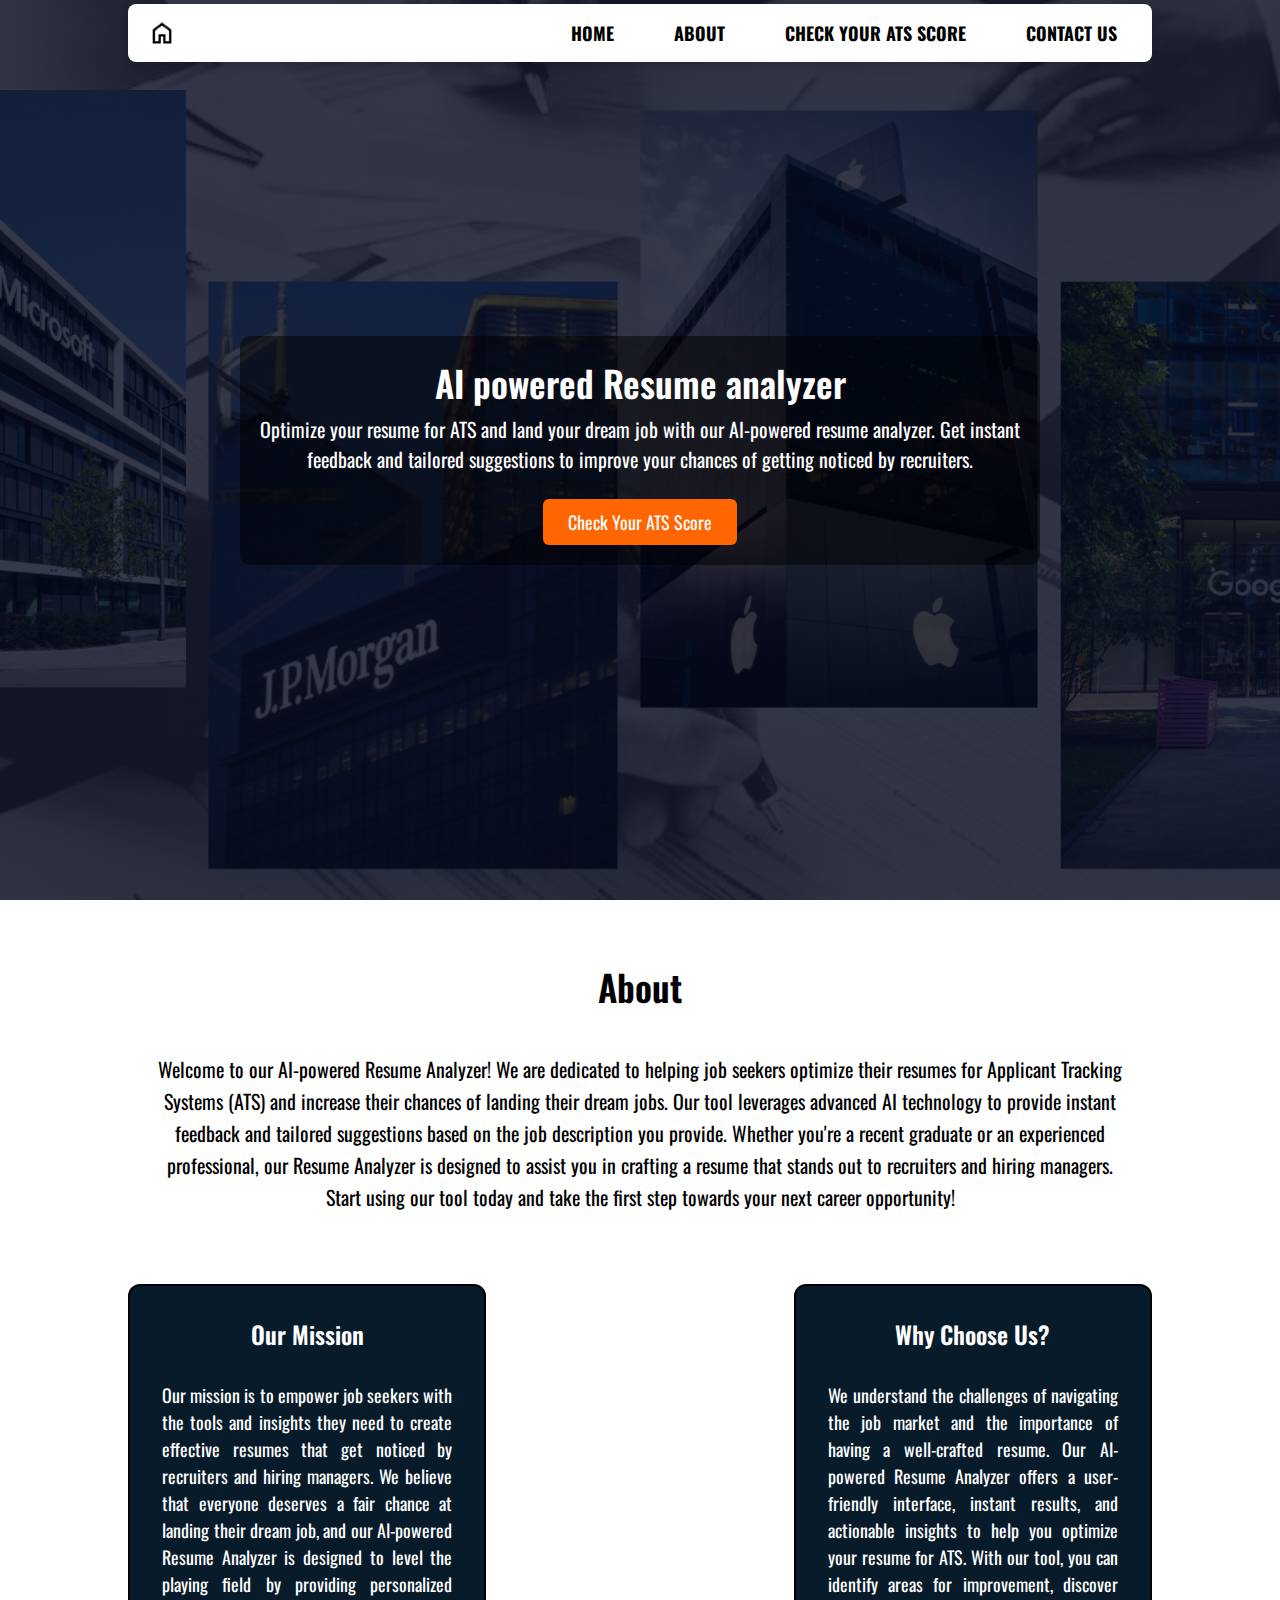
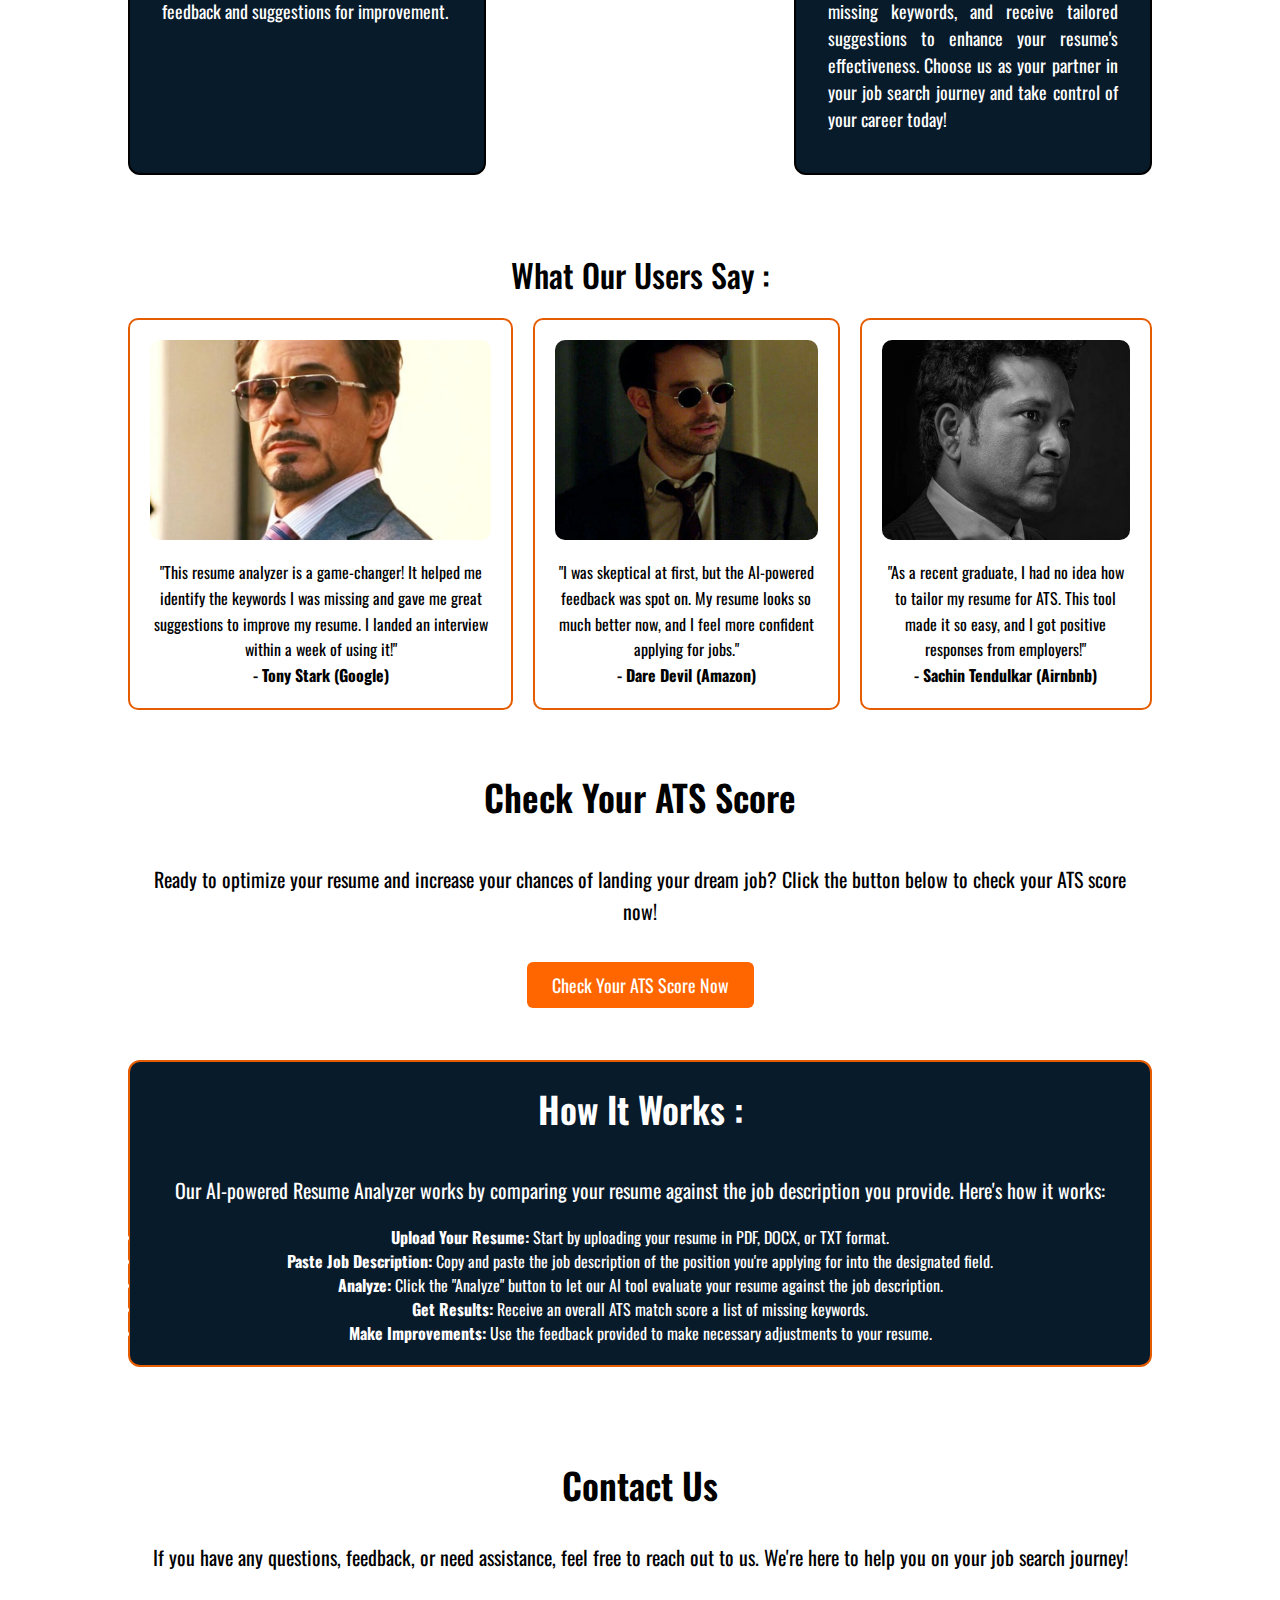
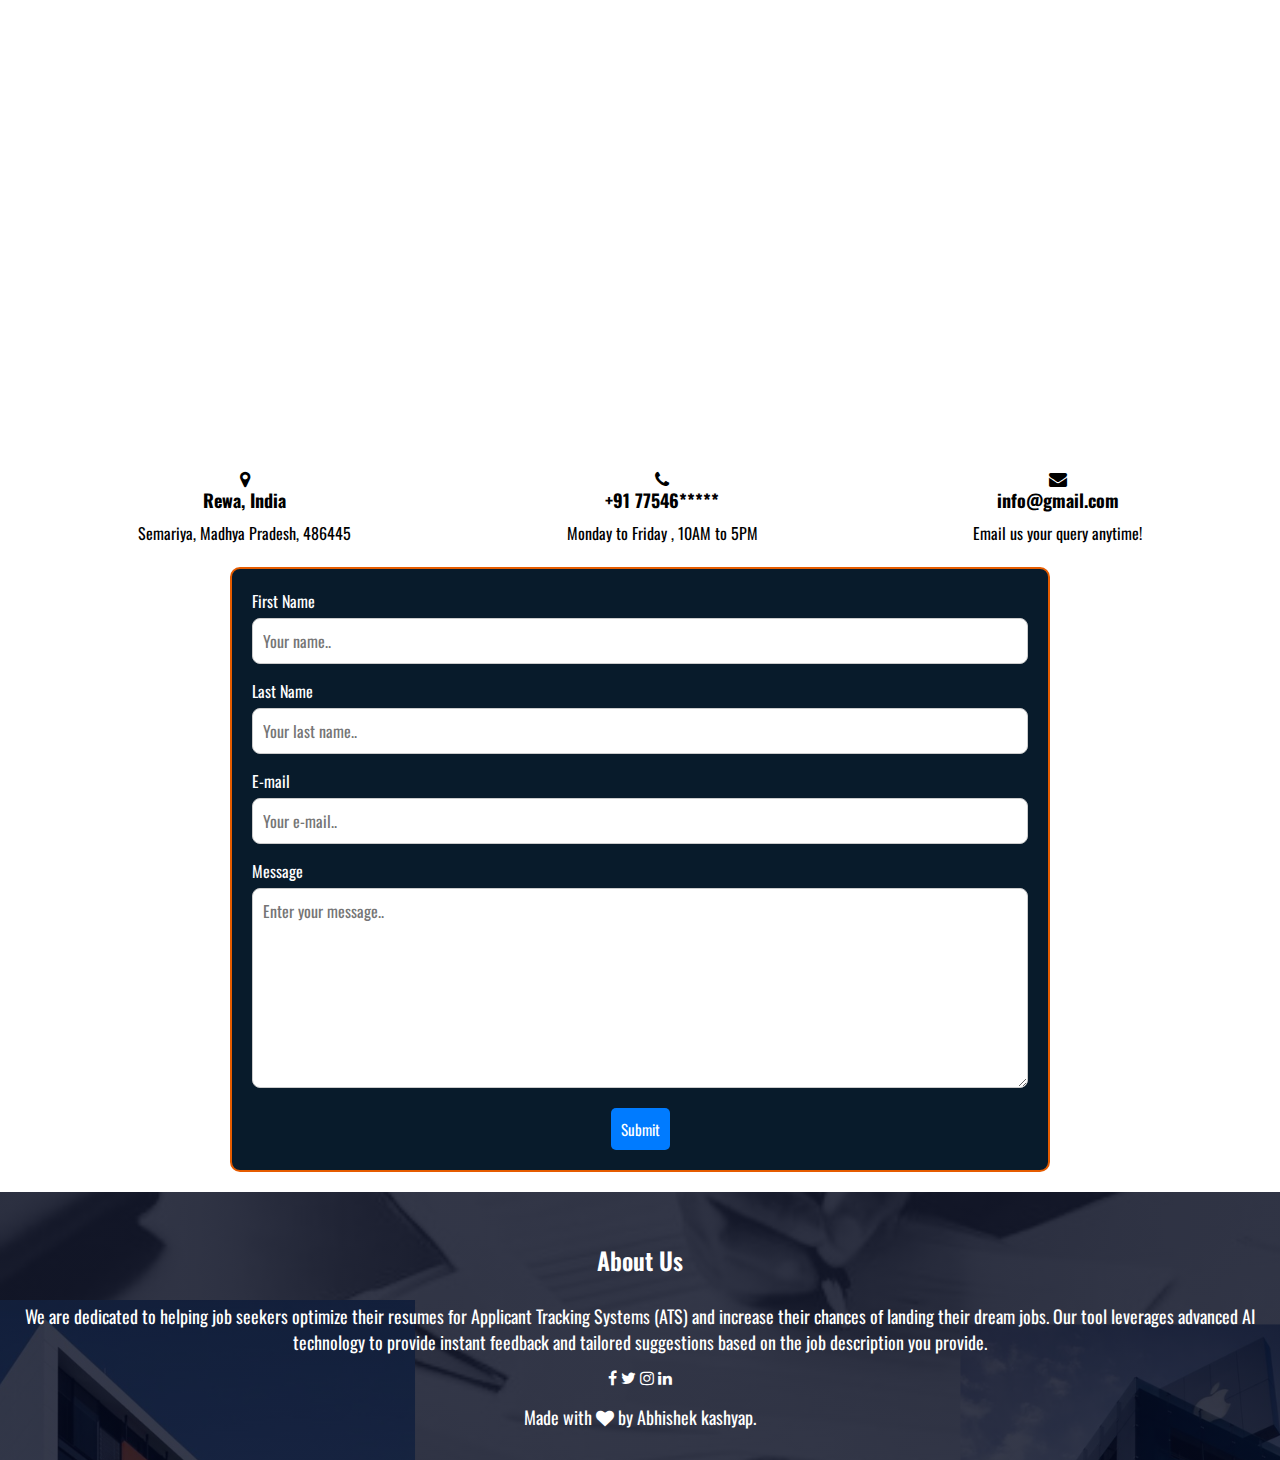
<file: index.html>
<!DOCTYPE html>
<html lang="en">
<head>
    <meta charset="UTF-8">
    <meta name="viewport" content="width=device-width, initial-scale=1.0">
    <link rel="stylesheet" href="style.css">
    <link rel="preconnect" href="https://fonts.googleapis.com">
    <link rel="preconnect" href="https://fonts.gstatic.com" crossorigin>
    <link href="https://fonts.googleapis.com/css2?family=Oswald:wght@200..700&display=swap" rel="stylesheet">
    <link rel="stylesheet" href="https://cdnjs.cloudflare.com/ajax/libs/font-awesome/4.7.0/css/font-awesome.min.css">
    <title>AI powered Resume analyzer</title>
</head>
<body>
    <section class="header" id="home">
        <nav>
            <a href="index.html"><img src="resmue_analyzer_img/home.png"></a>
            <div class="nav-links">
                <ul>
                    <li><a href="index.html">HOME</a></li>
                    <li><a href="#about">ABOUT</a></li>
                    <li><a href="#ats">CHECK YOUR ATS SCORE</a></li>
                    <li><a href="#contact">CONTACT US</a></li>
                </ul>
            </div>
        </nav>

        <div class="text-box">
            <h1>AI powered Resume analyzer</h1>
            <p>Optimize your resume for ATS and land your dream job with our AI-powered resume analyzer. Get instant feedback and tailored suggestions to improve your chances of getting noticed by recruiters.</p>
            <a href="hero.html">Check Your ATS Score</a>
    </section>
    

    <section class="about" id="about">
        <h1>About</h1>
        <p>Welcome to our AI-powered Resume Analyzer! We are dedicated to helping job seekers optimize their resumes for Applicant Tracking Systems (ATS) and increase their chances of landing their dream jobs. Our tool leverages advanced AI technology to provide instant feedback and tailored suggestions based on the job description you provide. Whether you're a recent graduate or an experienced professional, our Resume Analyzer is designed to assist you in crafting a resume that stands out to recruiters and hiring managers. Start using our tool today and take the first step towards your next career opportunity!</p>

        <div class="row">
            <div class="about-col">
                <h3>Our Mission</h3>
                <p>Our mission is to empower job seekers with the tools and insights they need to create effective resumes that get noticed by recruiters and hiring managers. We believe that everyone deserves a fair chance at landing their dream job, and our AI-powered Resume Analyzer is designed to level the playing field by providing personalized feedback and suggestions for improvement.</p>
            </div>

            <div class="about-col">
                <h3>Why Choose Us?</h3>
                <p>We understand the challenges of navigating the job market and the importance of having a well-crafted resume. Our AI-powered Resume Analyzer offers a user-friendly interface, instant results, and actionable insights to help you optimize your resume for ATS. With our tool, you can identify areas for improvement, discover missing keywords, and receive tailored suggestions to enhance your resume's effectiveness. Choose us as your partner in your job search journey and take control of your career today!</p>
            </div>
        </div>
    </section>


    <section class="testimonials">
        <h1>What Our Users Say :</h1>

        <div class="testimonial-grid">
            <div class="user">
                <img src="resmue_analyzer_img/user1.jpg" />
                <p>"This resume analyzer is a game-changer! It helped me identify the keywords I was missing and gave me great suggestions to improve my resume. I landed an interview within a week of using it!" 
                    <p><strong>- Tony Stark (Google)</strong></p></p>
            </div>

            <div class="user">
                <img src="resmue_analyzer_img/user2.jpg" />
                <p>"I was skeptical at first, but the AI-powered feedback was spot on. My resume looks so much better now, and I feel more confident applying for jobs." 
                    <p><strong>- Dare Devil (Amazon)</strong></p></p>
            </div>

            <div class="user">
                <img src="resmue_analyzer_img/user3.jpg" />
                <p>"As a recent graduate, I had no idea how to tailor my resume for ATS. This tool made it so easy, and I got positive responses from employers!" 
                    <p><strong>- Sachin Tendulkar (Airnbnb)</strong></p></p>
            </div>
    </section>


    <section class="ats" id="ats">
        <h1>Check Your ATS Score</h1>
        <p>Ready to optimize your resume and increase your chances of landing your dream job? Click the button below to check your ATS score now!</p>
        <a href="hero.html">Check Your ATS Score Now</a>

        <div class="ats-flex">
            <div class="text">
                <h1>How It Works :</h1>
                <p>Our AI-powered Resume Analyzer works by comparing your resume against the job description you provide. Here's how it works:</p>

            <ul>
                <li><strong>Upload Your Resume:  </strong> Start by uploading your resume in PDF, DOCX, or TXT format.</li>

                <li><strong>Paste Job Description:  </strong> Copy and paste the job description of the position you're applying for into the designated field.</li>

                <li><strong>Analyze:  </strong> Click the "Analyze" button to let our AI tool evaluate your resume against the job description.</li>

                <li><strong>Get Results:  </strong> Receive an overall ATS match score a list of missing keywords.</li>

                <li><strong>Make Improvements:  </strong> Use the feedback provided to make necessary adjustments to your resume.</li>
            </ul>
      </div>
    </div>
  </section>


  <section class="contact" id="contact">
    <h1>Contact Us</h1>
    <p>If you have any questions, feedback, or need assistance, feel free to reach out to us. 
        We're here to help you on your job search journey!</p>

    <div class="location">
        <iframe src="https://www.google.com/maps/embed?pb=!1m18!1m12!1m3!1d7244.122748607119!2d81.1489491920883!3d24.793351851841248!2m3!1f0!2f0!3f0!3m2!1i1024!2i768!4f13.1!3m3!1m2!1s0x39848d2708284493%3A0x6d7e5e547241c3e3!2sSemariya%2C%20Madhya%20Pradesh%20486445!5e0!3m2!1sen!2sin!4v1757445324188!5m2!1sen!2sin" width="600" height="450" style="border:0;" allowfullscreen="" loading="lazy" referrerpolicy="no-referrer-when-downgrade"></iframe>
    </div>

    <section class="contact-section">
    <div class="contact-info">
        <div>
            <i class="fa fa-map-marker"></i>
            <span>
                <h4>Rewa, India</h4>
                <p>Semariya, Madhya Pradesh, 486445</p>
            </span>
        </div>

        <div>
            <i class="fa fa-phone"></i>
            <span>
                <h4>+91 77546*****</h4>
                <p>Monday to Friday , 10AM to 5PM</p>
            </span>
        </div>

        <div>
            <i class="fa fa-envelope"></i>
            <span>
                <h4>info@gmail.com</h4>
                <p>Email us your query anytime!</p>
            </span>
        </div>
    </div>

    <div class="contact-form">
        <div class="container">
            <form action="form-handler.php" method="POST">
      
                <label for="fname">First Name</label>
                <input type="text" id="fname" name="firstname" placeholder="Your name.." required>
      
                <label for="lname">Last Name</label>
                <input type="text" id="lname" name="lastname" placeholder="Your last name.." required>
      
                <label for="email">E-mail</label>
                <input type="email" id="email" name="email" placeholder="Your e-mail.." required>
      
                <label for="message">Message</label>
                <textarea id="message" name="message" placeholder="Enter your message.." style="height:200px" required></textarea>
      
                <input type="submit" value="Submit">
            </form>
        </div>
    </div>
    </section>
  </section>


  <section class="footer">
    <h4>About Us</h4>
    <p>We are dedicated to helping job seekers optimize their resumes for Applicant Tracking Systems (ATS) and increase their chances of landing their dream jobs. Our tool leverages advanced AI technology to provide instant feedback and tailored suggestions based on the job description you provide.</p>
    
    <div class="icons">
        <i class="fa fa-facebook"></i>
        <i class="fa fa-twitter"></i>
        <i class="fa fa-instagram"></i>
        <i class="fa fa-linkedin"></i>
        <p>Made with <i class="fa fa-heart"></i> by Abhishek kashyap.</p>
    </div>
  </section>
</body>
</html>
</file>
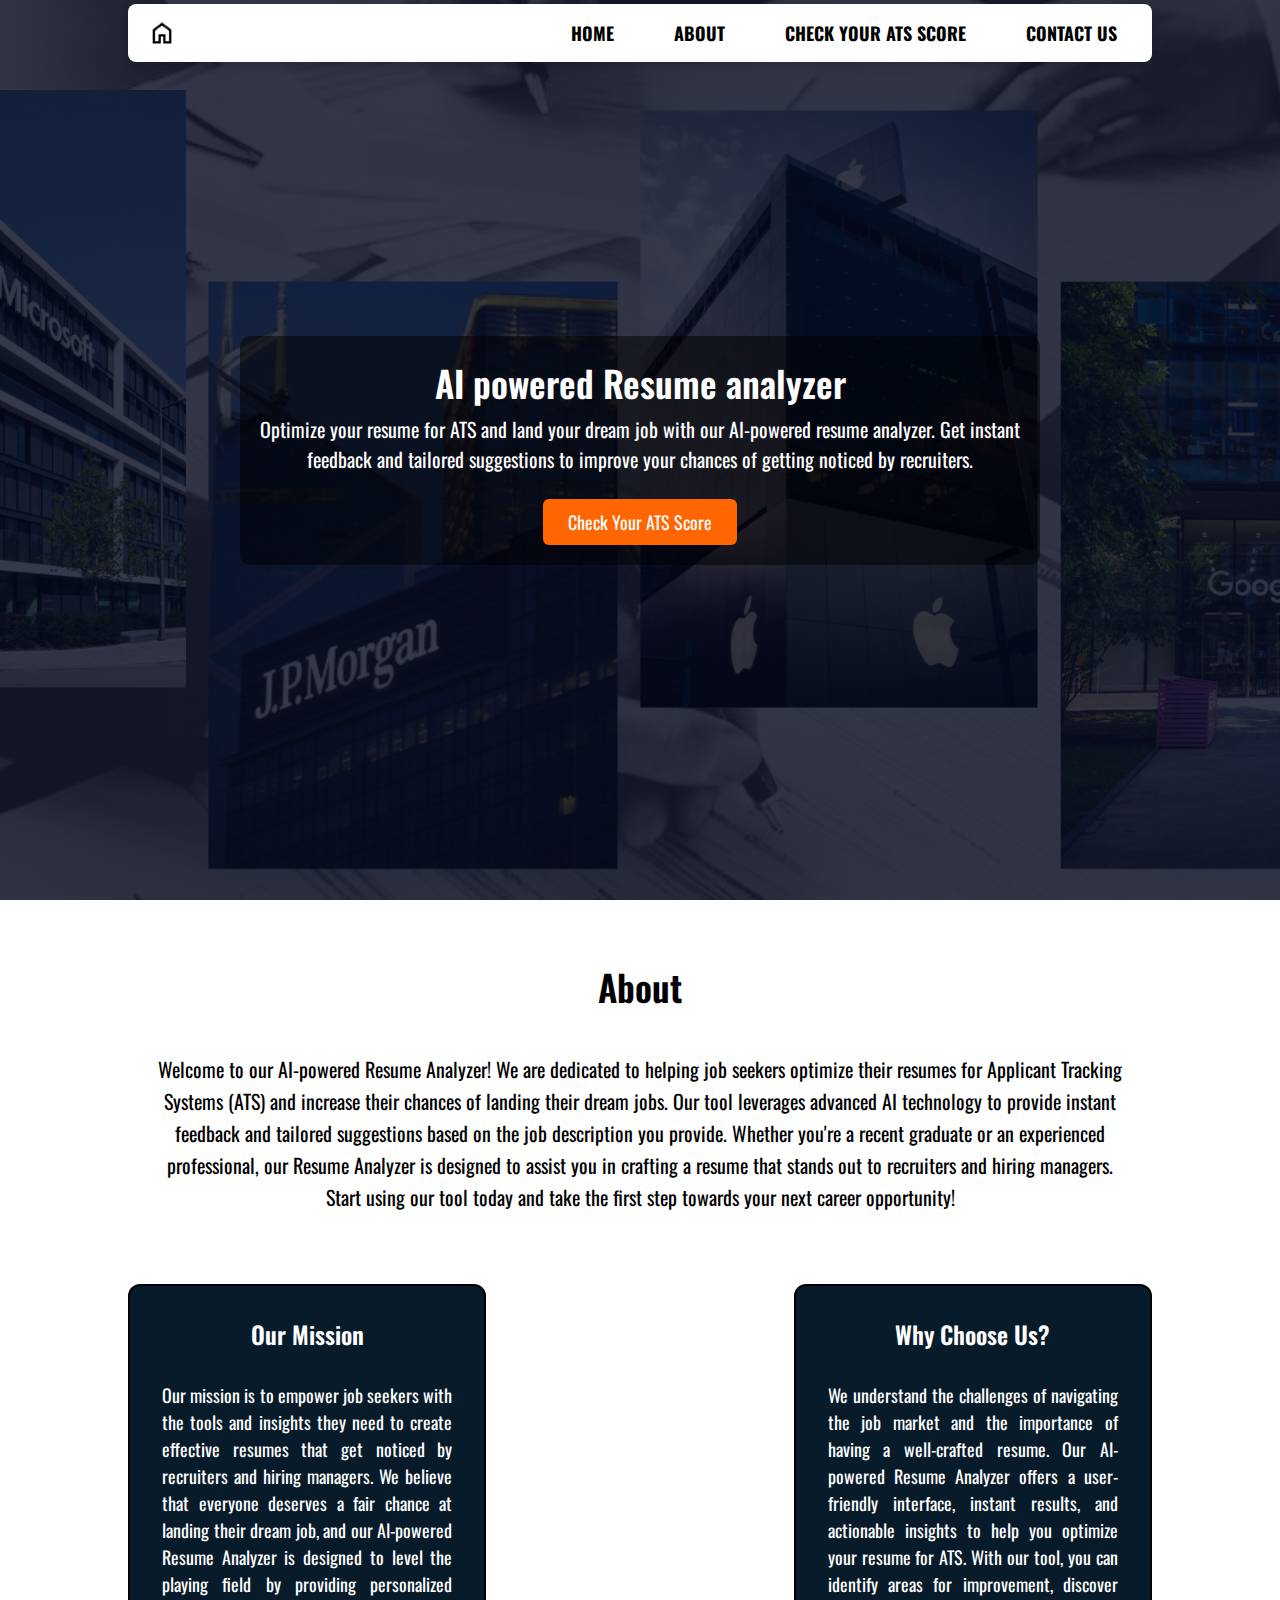
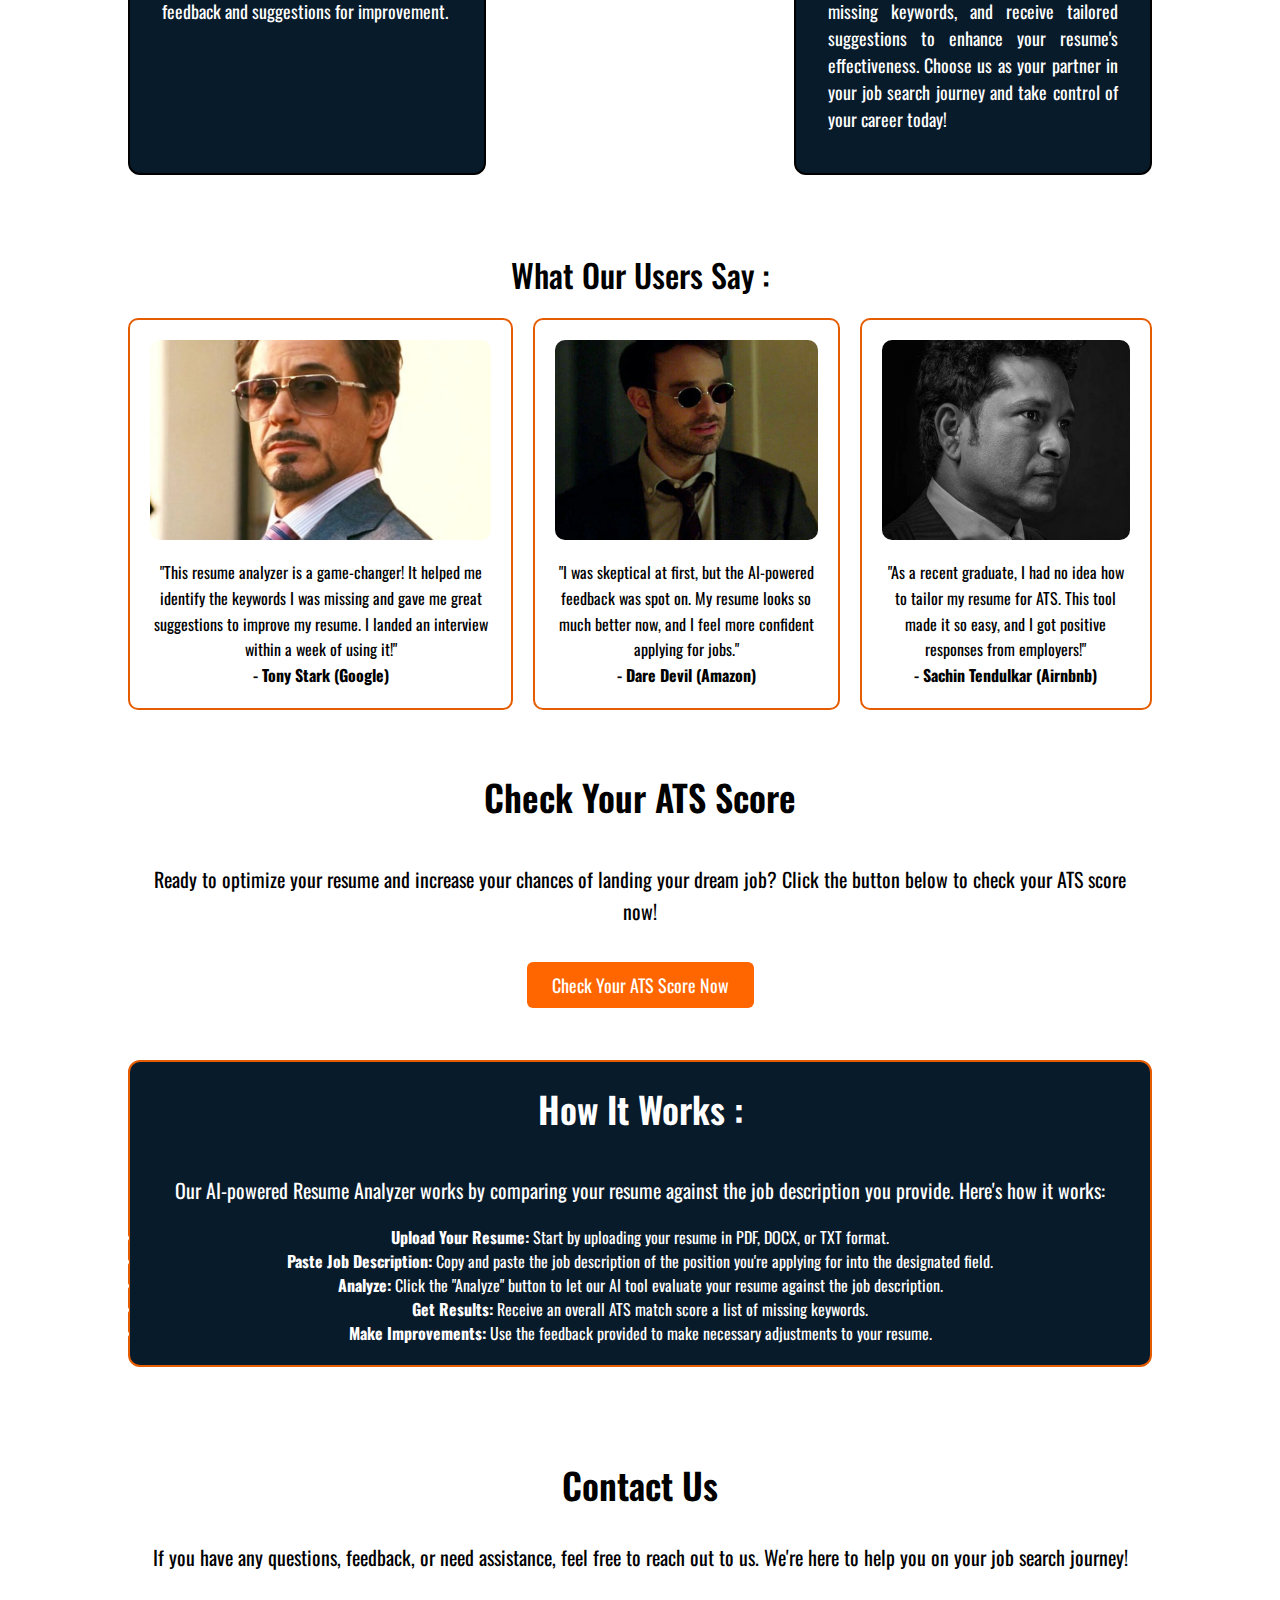
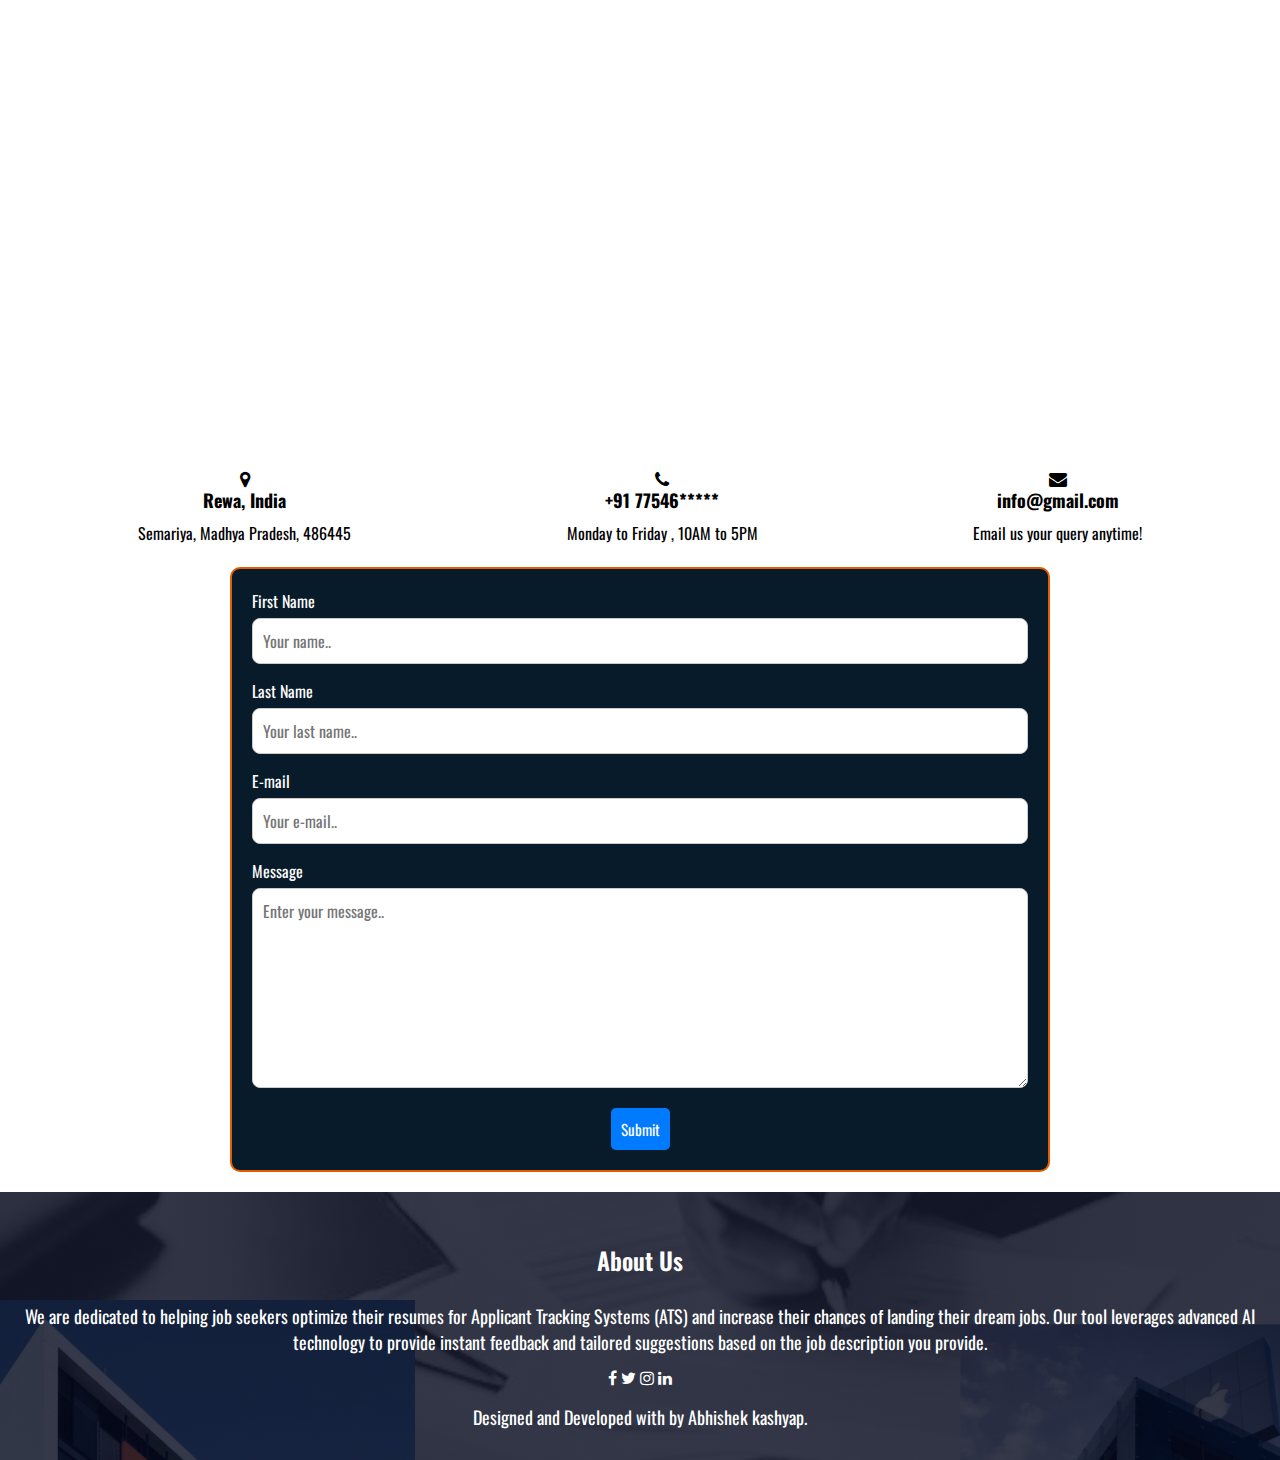
<file: frontend/index.html>
<!DOCTYPE html>
<html lang="en">
<head>
    <meta charset="UTF-8">
    <meta name="viewport" content="width=device-width, initial-scale=1.0">
    <link rel="stylesheet" href="style.css">
    <link rel="preconnect" href="https://fonts.googleapis.com">
    <link rel="preconnect" href="https://fonts.gstatic.com" crossorigin>
    <link href="https://fonts.googleapis.com/css2?family=Oswald:wght@200..700&display=swap" rel="stylesheet">
    <link rel="stylesheet" href="https://cdnjs.cloudflare.com/ajax/libs/font-awesome/4.7.0/css/font-awesome.min.css">
    <title>AI powered Resume analyzer</title>
</head>
<body>
    <section class="header" id="home">
        <nav>
            <a href="index.html"><img src="resmue_analyzer_img/home.png"></a>
            <div class="nav-links">
                <ul>
                    <li><a href="index.html">HOME</a></li>
                    <li><a href="#about">ABOUT</a></li>
                    <li><a href="#ats">CHECK YOUR ATS SCORE</a></li>
                    <li><a href="#contact">CONTACT US</a></li>
                </ul>
            </div>
        </nav>

        <div class="text-box">
            <h1>AI powered Resume analyzer</h1>
            <p>Optimize your resume for ATS and land your dream job with our AI-powered resume analyzer. Get instant feedback and tailored suggestions to improve your chances of getting noticed by recruiters.</p>
            <a href="hero.html">Check Your ATS Score</a>
    </section>
    

    <section class="about" id="about">
        <h1>About</h1>
        <p>Welcome to our AI-powered Resume Analyzer! We are dedicated to helping job seekers optimize their resumes for Applicant Tracking Systems (ATS) and increase their chances of landing their dream jobs. Our tool leverages advanced AI technology to provide instant feedback and tailored suggestions based on the job description you provide. Whether you're a recent graduate or an experienced professional, our Resume Analyzer is designed to assist you in crafting a resume that stands out to recruiters and hiring managers. Start using our tool today and take the first step towards your next career opportunity!</p>

        <div class="row">
            <div class="about-col">
                <h3>Our Mission</h3>
                <p>Our mission is to empower job seekers with the tools and insights they need to create effective resumes that get noticed by recruiters and hiring managers. We believe that everyone deserves a fair chance at landing their dream job, and our AI-powered Resume Analyzer is designed to level the playing field by providing personalized feedback and suggestions for improvement.</p>
            </div>

            <div class="about-col">
                <h3>Why Choose Us?</h3>
                <p>We understand the challenges of navigating the job market and the importance of having a well-crafted resume. Our AI-powered Resume Analyzer offers a user-friendly interface, instant results, and actionable insights to help you optimize your resume for ATS. With our tool, you can identify areas for improvement, discover missing keywords, and receive tailored suggestions to enhance your resume's effectiveness. Choose us as your partner in your job search journey and take control of your career today!</p>
            </div>
        </div>
    </section>


    <section class="testimonials">
        <h1>What Our Users Say :</h1>

        <div class="testimonial-grid">
            <div class="user">
                <img src="resmue_analyzer_img/user1.jpg" />
                <p>"This resume analyzer is a game-changer! It helped me identify the keywords I was missing and gave me great suggestions to improve my resume. I landed an interview within a week of using it!" 
                    <p><strong>- Tony Stark (Google)</strong></p></p>
            </div>

            <div class="user">
                <img src="resmue_analyzer_img/user2.jpg" />
                <p>"I was skeptical at first, but the AI-powered feedback was spot on. My resume looks so much better now, and I feel more confident applying for jobs." 
                    <p><strong>- Dare Devil (Amazon)</strong></p></p>
            </div>

            <div class="user">
                <img src="resmue_analyzer_img/user3.jpg" />
                <p>"As a recent graduate, I had no idea how to tailor my resume for ATS. This tool made it so easy, and I got positive responses from employers!" 
                    <p><strong>- Sachin Tendulkar (Airnbnb)</strong></p></p>
            </div>
    </section>


    <section class="ats" id="ats">
        <h1>Check Your ATS Score</h1>
        <p>Ready to optimize your resume and increase your chances of landing your dream job? Click the button below to check your ATS score now!</p>
        <a href="hero.html">Check Your ATS Score Now</a>

        <div class="ats-flex">
            <div class="text">
                <h1>How It Works :</h1>
                <p>Our AI-powered Resume Analyzer works by comparing your resume against the job description you provide. Here's how it works:</p>

            <ul>
                <li><strong>Upload Your Resume:  </strong> Start by uploading your resume in PDF, DOCX, or TXT format.</li>

                <li><strong>Paste Job Description:  </strong> Copy and paste the job description of the position you're applying for into the designated field.</li>

                <li><strong>Analyze:  </strong> Click the "Analyze" button to let our AI tool evaluate your resume against the job description.</li>

                <li><strong>Get Results:  </strong> Receive an overall ATS match score a list of missing keywords.</li>

                <li><strong>Make Improvements:  </strong> Use the feedback provided to make necessary adjustments to your resume.</li>
            </ul>
      </div>
    </div>
  </section>


  <section class="contact" id="contact">
    <h1>Contact Us</h1>
    <p>If you have any questions, feedback, or need assistance, feel free to reach out to us. 
        We're here to help you on your job search journey!</p>

    <div class="location">
        <iframe src="https://www.google.com/maps/embed?pb=!1m18!1m12!1m3!1d7244.122748607119!2d81.1489491920883!3d24.793351851841248!2m3!1f0!2f0!3f0!3m2!1i1024!2i768!4f13.1!3m3!1m2!1s0x39848d2708284493%3A0x6d7e5e547241c3e3!2sSemariya%2C%20Madhya%20Pradesh%20486445!5e0!3m2!1sen!2sin!4v1757445324188!5m2!1sen!2sin" width="600" height="450" style="border:0;" allowfullscreen="" loading="lazy" referrerpolicy="no-referrer-when-downgrade"></iframe>
    </div>

    <section class="contact-section">
    <div class="contact-info">
        <div>
            <i class="fa fa-map-marker"></i>
            <span>
                <h4>Rewa, India</h4>
                <p>Semariya, Madhya Pradesh, 486445</p>
            </span>
        </div>

        <div>
            <i class="fa fa-phone"></i>
            <span>
                <h4>+91 77546*****</h4>
                <p>Monday to Friday , 10AM to 5PM</p>
            </span>
        </div>

        <div>
            <i class="fa fa-envelope"></i>
            <span>
                <h4>info@gmail.com</h4>
                <p>Email us your query anytime!</p>
            </span>
        </div>
    </div>

    <div class="contact-form">
        <div class="container">
            <form action="form-handler.php" method="POST">
      
                <label for="fname">First Name</label>
                <input type="text" id="fname" name="firstname" placeholder="Your name.." required>
      
                <label for="lname">Last Name</label>
                <input type="text" id="lname" name="lastname" placeholder="Your last name.." required>
      
                <label for="email">E-mail</label>
                <input type="email" id="email" name="email" placeholder="Your e-mail.." required>
      
                <label for="message">Message</label>
                <textarea id="message" name="message" placeholder="Enter your message.." style="height:200px" required></textarea>
      
                <input type="submit" value="Submit">
            </form>
        </div>
    </div>
    </section>
  </section>


  <section class="footer">
    <h4>About Us</h4>
    <p>We are dedicated to helping job seekers optimize their resumes for Applicant Tracking Systems (ATS) and increase their chances of landing their dream jobs. Our tool leverages advanced AI technology to provide instant feedback and tailored suggestions based on the job description you provide.</p>
    
    <div class="icons">
        <i class="fa fa-facebook"></i>
        <i class="fa fa-twitter"></i>
        <i class="fa fa-instagram"></i>
        <i class="fa fa-linkedin"></i>
        <p>Designed and Developed with by Abhishek kashyap.</p>
    </div>
  </section>
</body>
</html>
</file>
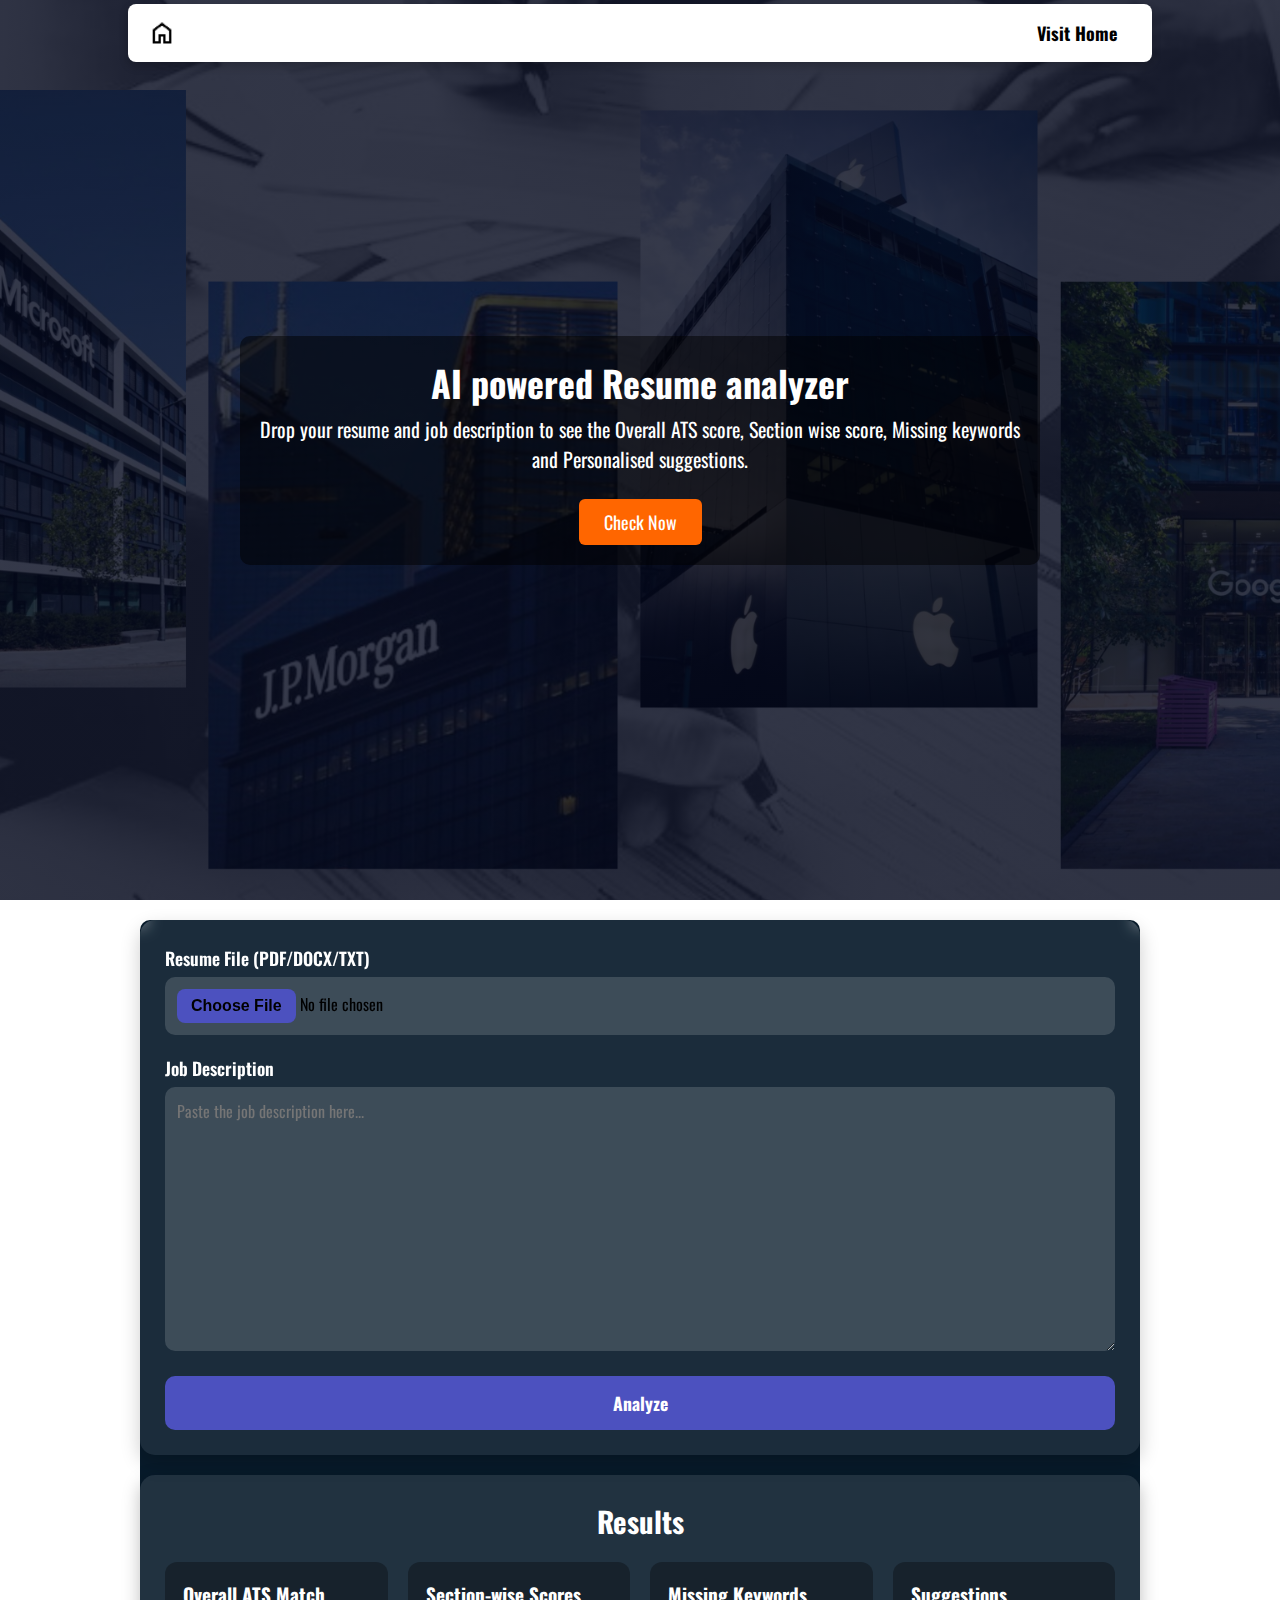
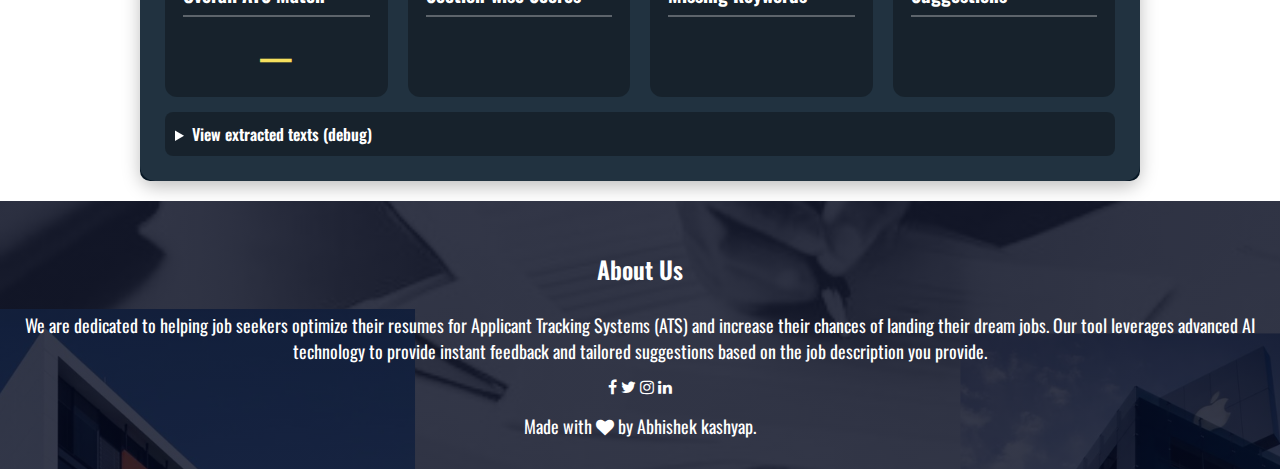
<file: hero.html>
<!DOCTYPE html>
<html lang="en">
<head>
  <meta charset="UTF-8">
  <meta name="viewport" content="width=device-width, initial-scale=1.0">
  <link rel="stylesheet" href="hero.css">
  <link rel="preconnect" href="https://fonts.googleapis.com">
  <link rel="preconnect" href="https://fonts.gstatic.com" crossorigin>
  <link href="https://fonts.googleapis.com/css2?family=Oswald:wght@200..700&display=swap" rel="stylesheet">
  <link rel="stylesheet" href="https://cdnjs.cloudflare.com/ajax/libs/font-awesome/4.7.0/css/font-awesome.min.css">
  <title>AI Powered Resume Analyzer</title>
</head>
<body>
  <section class="header" id="home">
        <nav>
            <a href="index.html"><img src="resmue_analyzer_img/home.png"></a>
            <div class="nav-links">
                <ul>
                    <li><a href="index.html">Visit Home</a></li>
                </ul>
            </div>
        </nav>

        <div class="text-box">
          <h1>AI powered Resume analyzer</h1>
          <p>Drop your resume and job description to see the Overall ATS score, Section wise score, Missing keywords and Personalised suggestions. </p>
          <a href="#hero">Check Now</a>
    </section>

  <section class="hero" id="hero">
    <div class="container">
      <form id="analyzeForm">
        <div class="field">
          <label for="resume">Resume File (PDF/DOCX/TXT)</label>
          <input type="file" id="resume" name="resume" accept=".pdf,.docx,.txt" required>
        </div>

        <div class="field">
          <label for="jd">Job Description</label>
          <textarea id="jd" name="jd" rows="10" placeholder="Paste the job description here..." required></textarea>
        </div>

        <button type="submit" id="submitBtn">Analyze</button>
      </form>
    </div>

    <div id="result" class="hidden">
      <h2>Results</h2>

      <div class="grid">
        <div class="card">
          <h3>Overall ATS Match</h3>
          <div id="atsScore" class="score">—</div>
        </div>

        <div class="card">
          <h3>Section-wise Scores</h3>
          <ul id="sectionScores"></ul>
        </div>

        <div class="card">
          <h3>Missing Keywords</h3>
          <ul id="missingKeywords"></ul>
        </div>

        <div class="card">
          <h3>Suggestions</h3>
          <ul id="suggestions"></ul>
        </div>
      </div>

      <details>
        <summary>View extracted texts (debug)</summary>
        <pre id="debugTexts"></pre>
      </details>
    </div>
  </section>

    <section class="footer">
    <h4>About Us</h4>
    <p>We are dedicated to helping job seekers optimize their resumes for Applicant Tracking Systems (ATS) and increase their chances of landing their dream jobs. Our tool leverages advanced AI technology to provide instant feedback and tailored suggestions based on the job description you provide.</p>
    
    <div class="icons">
        <i class="fa fa-facebook"></i>
        <i class="fa fa-twitter"></i>
        <i class="fa fa-instagram"></i>
        <i class="fa fa-linkedin"></i>
        <p>Made with <i class="fa fa-heart"></i> by Abhishek kashyap.</p>
    </div>
  </section>

  <script src="script.js"></script>
</body>
</html>
</file>
<file: style.css>
* {
  margin: 0;
  padding: 0;
  box-sizing: border-box;
  font-family: "Oswald", sans-serif;
}

html {
  scroll-behavior: smooth;
}

/* ---------------home section--------------- */
.header {
  height: 100vh;
  width: 100%;
  background-image: linear-gradient(rgba(4,9,30,0.8), rgba(4,9,30,0.8)), url(resmue_analyzer_img/banner.png);
  background-position: center;
  background-size: cover;
  position: relative;
  display: flex;
  flex-direction: column;
  justify-content: center;
  align-items: center;
  text-align: center;
}

nav {
  position: absolute;
  top: 4px;
  left: 10%;
  right: 10%;
  width: 80%;
  background: white;
  padding: 15px 20px;
  display: flex;
  justify-content: space-between; 
  align-items: center;
  box-shadow: 0 4px 10px rgba(0,0,0,0.2);
  border-radius: 8px;
  background-blend-mode: hard-light;
}

nav a img {
  width: 28px;
  height: 28px;
  filter: brightness(0) saturate(100%);
  margin-right: 15px;
  vertical-align: middle;
  cursor: pointer;
  transition: filter 0.3s ease;
}

nav a img:hover {
  filter: brightness(0) saturate(100%) invert(41%) sepia(97%) saturate(2483%) hue-rotate(7deg) brightness(97%) contrast(103%);
}

.nav-links ul {
  list-style: none;
  display: flex;
  gap: 30px; 
  flex-wrap: wrap;
}

.nav-links ul li a {
  text-decoration: none;
  color: black;
  font-size: 18px;
  font-weight: bold;
  padding: 8px 15px;
  border-radius: 6px;
  transition: all 0.3s ease;
}

.nav-links ul li a:hover {
  background: #ff6600;
  color: white;
  box-shadow: 0 4px 8px rgba(0,0,0,0.2);
}

.text-box {
  color: white;
  max-width: 800px;
  padding: 20px;
  background: rgba(0, 0, 0, 0.5);
  border-radius: 10px;
}

.text-box h1 {
  font-size: 36px;
  margin-bottom: 5px;
}

.text-box p {
  font-size: 20px;
  margin-bottom: 10px;
  line-height: 1.5;
}

.text-box a {
  display: inline-block;
  text-decoration: none;
  margin-top: 15px;
  padding: 10px 25px;
  font-size: 18px;
  color: white;
  background: #ff6600;
  border-radius: 6px;
  transition: background 0.3s ease;
}

.text-box a:hover {
  background: #e65c00;
  box-shadow: 0 4px 8px rgba(0,0,0,0.4);
}



/* ---------------------about section---------------- */

.about {
    width: 80%;
    margin: auto;
    text-align: center;
    padding-top: 60px;
}

h1{
    font-size: 36px;
    font-weight: 600;
    margin-bottom: 20px;
}

.about p{
    font-size: 20px;
    line-height: 1.6;
    font-weight: 400;
    padding: 20px;
}

.row{
    margin-top: 5%;
    display: flex;
    justify-content: space-between;  
}

.about-col{
    color: white;
    flex-basis: 35%;
    background: #081b2b;
    border-radius: 12px;
    margin-bottom: 5%;
    padding: 20px 12px;
    box-sizing: border-box;
    border: 2px solid black;
    transition: transform 0.3s ease, box-shadow 0.3s ease; 
}

.about-col h3{
    text-align: center;
    font-size: 24px;
    font-weight: 600;
    margin: 10px 0;
}

.about-col p{
    text-align: justify;
    font-size: 18px;
    font-weight: 400;
    line-height: 1.5;
    margin-top: 10px;
}

.about-col:hover {
    box-shadow: 0 8px 16px rgba(0, 0, 0, 0.3);
    transform: translateY(-5px);
}

/* ---------------testimonial section------------- */

.testimonials{
    width: 80%;
    margin: auto;
    text-align: center;
    padding-top: 25px;
}

.testimonials h1{
    font-size: 32px;
    font-weight: 500;
    margin-bottom: 20px;
}

.testimonial-grid {
  display: flex;
  gap: 20px;
  justify-items: space-between;
}

.user{
  border: 2px solid #e65c00;
  background-color: rgba(255, 255, 255, 0.05);
  border-radius: 10px;
  padding: 20px;
  color: black;
  text-align: center;
  transition: transform 0.3s ease, box-shadow 0.3s ease;
}

.user:hover {
  transform: scale(1.05);
  box-shadow: 0 8px 16px rgba(0, 0, 0, 0.3);
  cursor: pointer;
}

.user img {
  width: 100%;
  height: 200px;
  object-fit: cover;
  border-radius: 10px;
  margin-bottom: 15px;
}

.user p {
  font-size: 1rem;
  line-height: 1.6;
}

/* --------------How it works -section------------------ */

.ats {
    width: 80%;
    margin: auto;
    text-align: center;
    padding-top: 60px;
}

.ats h1{
    font-size: 36px;
    font-weight: 600;
    margin-bottom: 20px;
}

.ats p{
    font-size: 20px;
    line-height: 1.6;
    font-weight: 400;
    padding: 20px;;
}

.ats a {
  display: inline-block;
  text-decoration: none;
  margin-top: 15px;
  padding: 10px 25px;
  font-size: 18px;
  color: white;
  background: #ff6600;
  border-radius: 6px;
  transition: background 0.3s ease;
}

.ats a:hover {
  background: #e65c00;
  box-shadow: 0 4px 8px rgba(0,0,0,0.4);
}

.ats-flex {
    margin-top: 5%;
}

.ats .text{
    color: white;
    text-decoration: none;
    background: #081b2b;
    border-radius: 12px;
    margin-bottom: 5%;
    padding: 20px 12px;
    box-sizing: border-box;
    border: 2px solid #e65c00;
    transition: transform 0.3s ease, box-shadow 0.3s ease; 
}

.ats .text:hover {
    box-shadow: 0 8px 16px rgba(0, 0, 0, 0.3);
    transform: translateY(-5px);
}

.ats .text h3{
    text-align: center;
    font-size: 24px;
    font-weight: 600;
    margin: 10px 0;
}
.ats .text p{
    text-align: center;
    font-size: 20px;
    font-weight: 400;
    line-height: 1.5;
    margin-top: 10px;
}

/* -----contact section------ */
.contact {
    width: 80%;
    margin: auto;
    text-align: center;
    padding-top: 40px;
}

.contact h1{
    font-size: 36px;
    font-weight: 600;
    margin-bottom: 10px;
}

.contact p{
    font-size: 20px;
    line-height: 1.6;
    font-weight: 400;
    padding: 20px;;
}

.location {
    width: 80%;
    margin: auto;
    text-align: center;
}

.location iframe{
    width: 100%;
    border-radius: 10px;;
}

.contact-section{
    margin-top: 2%;
}

.contact-info{
    display: flex;
    justify-content: space-between;
    margin-bottom: 10px;
    margin-top: 10px;
} 

.contact-info div{
    align-items: center;
    font-size: 18px;
    line-height: 1.2;
}

.contact-info p{
    padding: 10px;
    font-size: 16px;
    font-weight: 400;
}

.contact-form {
  width: 80%;
  margin: auto;
  background:  #081b2b;
  border: 2px solid #e65c00;
  border-radius: 10px;
  font-family: Arial, sans-serif;
  margin-bottom: 20px;
  padding: 20px;
}

.contact-form label {
  margin-bottom: 5px;
  font-size: 16px;
  color: white;
  text-align: left;
  display: block;
}

.contact-form input[type="text"],
.contact-form input[type="email"],
.contact-form textarea {
  width: 100%;
  padding: 10px;
  margin-bottom: 15px;
  border: 1px solid #ccc;
  border-radius: 8px;
  font-size: 16px;
}

.contact-form textarea {
  resize: vertical;
}

.contact-form input[type="submit"] {
  background: #007bff;
  color: #fff;
  border: none;
  padding: 10px;
  font-size: 15px;
  border-radius: 5px;
  cursor: pointer;
}

.contact-form input[type="submit"]:hover {
  background: #0056b3;
}


/* ----- footer section ------- */
.footer {
    background: linear-gradient(rgba(4,9,30,0.8), rgba(4,9,30,0.8)), url(resmue_analyzer_img/banner.png);
    width: 100%;
    color: white;
    text-align: center;
    padding: 30px 0;
}

.footer .icons {
    margin-top: 10px;
}

.footer h4{
    font-size: 24px;
    font-weight: 600;
    margin-bottom: 25px;
    margin-top: 20px;
}

.footer p{
    margin-top: 15px;
    font-size: 18px;
}

/* ---------- Responsive Design ---------- */
@media (max-width: 820px) {
  .nav-links ul {
    gap: 10px;
    display: block;
  }

  .nav-links{
    position: absolute;
    background: white;
    height: auto;
    width: 100%;
    top: 0px;
    right: 0px;
    text-align: left;
    z-index: 1;
    border-radius: 8px;
    box-shadow: 0 4px 10px rgba(0,0,0,0.2);
  }

  .row{
    flex-direction: column;
    align-items: center;
  }

  .testimonial-grid{
    flex-direction: column;
    align-items: center;
    gap: 20px;
  }

  .ats-flex{
    padding-top: 30px;
    text-align: center;
  } 

  .contact-info{
    flex-direction: column;
    text-align: center;
    gap: 30px;
  }
}
</file>
<file: frontend/style.css>
* {
  margin: 0;
  padding: 0;
  box-sizing: border-box;
  font-family: "Oswald", sans-serif;
}

html {
  scroll-behavior: smooth;
}

/* ---------------home section--------------- */
.header {
  height: 100vh;
  width: 100%;
  background-image: linear-gradient(rgba(4,9,30,0.8), rgba(4,9,30,0.8)), url(resmue_analyzer_img/banner.png);
  background-position: center;
  background-size: cover;
  position: relative;
  display: flex;
  flex-direction: column;
  justify-content: center;
  align-items: center;
  text-align: center;
}

nav {
  position: absolute;
  top: 4px;
  left: 10%;
  right: 10%;
  width: 80%;
  background: white;
  padding: 15px 20px;
  display: flex;
  justify-content: space-between; 
  align-items: center;
  box-shadow: 0 4px 10px rgba(0,0,0,0.2);
  border-radius: 8px;
  background-blend-mode: hard-light;
}

nav a img {
  width: 28px;
  height: 28px;
  filter: brightness(0) saturate(100%);
  margin-right: 15px;
  vertical-align: middle;
  cursor: pointer;
  transition: filter 0.3s ease;
}

nav a img:hover {
  filter: brightness(0) saturate(100%) invert(41%) sepia(97%) saturate(2483%) hue-rotate(7deg) brightness(97%) contrast(103%);
}

.nav-links ul {
  list-style: none;
  display: flex;
  gap: 30px; 
  flex-wrap: wrap;
}

.nav-links ul li a {
  text-decoration: none;
  color: black;
  font-size: 18px;
  font-weight: bold;
  padding: 8px 15px;
  border-radius: 6px;
  transition: all 0.3s ease;
}

.nav-links ul li a:hover {
  background: #ff6600;
  color: white;
  box-shadow: 0 4px 8px rgba(0,0,0,0.2);
}

.text-box {
  color: white;
  max-width: 800px;
  padding: 20px;
  background: rgba(0, 0, 0, 0.5);
  border-radius: 10px;
}

.text-box h1 {
  font-size: 36px;
  margin-bottom: 5px;
}

.text-box p {
  font-size: 20px;
  margin-bottom: 10px;
  line-height: 1.5;
}

.text-box a {
  display: inline-block;
  text-decoration: none;
  margin-top: 15px;
  padding: 10px 25px;
  font-size: 18px;
  color: white;
  background: #ff6600;
  border-radius: 6px;
  transition: background 0.3s ease;
}

.text-box a:hover {
  background: #e65c00;
  box-shadow: 0 4px 8px rgba(0,0,0,0.4);
}



/* ---------------------about section---------------- */

.about {
    width: 80%;
    margin: auto;
    text-align: center;
    padding-top: 60px;
}

h1{
    font-size: 36px;
    font-weight: 600;
    margin-bottom: 20px;
}

.about p{
    font-size: 20px;
    line-height: 1.6;
    font-weight: 400;
    padding: 20px;
}

.row{
    margin-top: 5%;
    display: flex;
    justify-content: space-between;  
}

.about-col{
    color: white;
    flex-basis: 35%;
    background: #081b2b;
    border-radius: 12px;
    margin-bottom: 5%;
    padding: 20px 12px;
    box-sizing: border-box;
    border: 2px solid black;
    transition: transform 0.3s ease, box-shadow 0.3s ease; 
}

.about-col h3{
    text-align: center;
    font-size: 24px;
    font-weight: 600;
    margin: 10px 0;
}

.about-col p{
    text-align: justify;
    font-size: 18px;
    font-weight: 400;
    line-height: 1.5;
    margin-top: 10px;
}

.about-col:hover {
    box-shadow: 0 8px 16px rgba(0, 0, 0, 0.3);
    transform: translateY(-5px);
}

/* ---------------testimonial section------------- */

.testimonials{
    width: 80%;
    margin: auto;
    text-align: center;
    padding-top: 25px;
}

.testimonials h1{
    font-size: 32px;
    font-weight: 500;
    margin-bottom: 20px;
}

.testimonial-grid {
  display: flex;
  gap: 20px;
  justify-items: space-between;
}

.user{
  border: 2px solid #e65c00;
  background-color: rgba(255, 255, 255, 0.05);
  border-radius: 10px;
  padding: 20px;
  color: black;
  text-align: center;
  transition: transform 0.3s ease, box-shadow 0.3s ease;
}

.user:hover {
  transform: scale(1.05);
  box-shadow: 0 8px 16px rgba(0, 0, 0, 0.3);
  cursor: pointer;
}

.user img {
  width: 100%;
  height: 200px;
  object-fit: cover;
  border-radius: 10px;
  margin-bottom: 15px;
}

.user p {
  font-size: 1rem;
  line-height: 1.6;
}

/* --------------How it works -section------------------ */

.ats {
    width: 80%;
    margin: auto;
    text-align: center;
    padding-top: 60px;
}

.ats h1{
    font-size: 36px;
    font-weight: 600;
    margin-bottom: 20px;
}

.ats p{
    font-size: 20px;
    line-height: 1.6;
    font-weight: 400;
    padding: 20px;;
}

.ats a {
  display: inline-block;
  text-decoration: none;
  margin-top: 15px;
  padding: 10px 25px;
  font-size: 18px;
  color: white;
  background: #ff6600;
  border-radius: 6px;
  transition: background 0.3s ease;
}

.ats a:hover {
  background: #e65c00;
  box-shadow: 0 4px 8px rgba(0,0,0,0.4);
}

.ats-flex {
    margin-top: 5%;
}

.ats .text{
    color: white;
    text-decoration: none;
    background: #081b2b;
    border-radius: 12px;
    margin-bottom: 5%;
    padding: 20px 12px;
    box-sizing: border-box;
    border: 2px solid #e65c00;
    transition: transform 0.3s ease, box-shadow 0.3s ease; 
}

.ats .text:hover {
    box-shadow: 0 8px 16px rgba(0, 0, 0, 0.3);
    transform: translateY(-5px);
}

.ats .text h3{
    text-align: center;
    font-size: 24px;
    font-weight: 600;
    margin: 10px 0;
}
.ats .text p{
    text-align: center;
    font-size: 20px;
    font-weight: 400;
    line-height: 1.5;
    margin-top: 10px;
}

/* -----contact section------ */
.contact {
    width: 80%;
    margin: auto;
    text-align: center;
    padding-top: 40px;
}

.contact h1{
    font-size: 36px;
    font-weight: 600;
    margin-bottom: 10px;
}

.contact p{
    font-size: 20px;
    line-height: 1.6;
    font-weight: 400;
    padding: 20px;;
}

.location {
    width: 80%;
    margin: auto;
    text-align: center;
}

.location iframe{
    width: 100%;
    border-radius: 10px;;
}

.contact-section{
    margin-top: 2%;
}

.contact-info{
    display: flex;
    justify-content: space-between;
    margin-bottom: 10px;
    margin-top: 10px;
} 

.contact-info div{
    align-items: center;
    font-size: 18px;
    line-height: 1.2;
}

.contact-info p{
    padding: 10px;
    font-size: 16px;
    font-weight: 400;
}

.contact-form {
  width: 80%;
  margin: auto;
  background:  #081b2b;
  border: 2px solid #e65c00;
  border-radius: 10px;
  font-family: Arial, sans-serif;
  margin-bottom: 20px;
  padding: 20px;
}

.contact-form label {
  margin-bottom: 5px;
  font-size: 16px;
  color: white;
  text-align: left;
  display: block;
}

.contact-form input[type="text"],
.contact-form input[type="email"],
.contact-form textarea {
  width: 100%;
  padding: 10px;
  margin-bottom: 15px;
  border: 1px solid #ccc;
  border-radius: 8px;
  font-size: 16px;
}

.contact-form textarea {
  resize: vertical;
}

.contact-form input[type="submit"] {
  background: #007bff;
  color: #fff;
  border: none;
  padding: 10px;
  font-size: 15px;
  border-radius: 5px;
  cursor: pointer;
}

.contact-form input[type="submit"]:hover {
  background: #0056b3;
}


/* ----- footer section ------- */
.footer {
    background: linear-gradient(rgba(4,9,30,0.8), rgba(4,9,30,0.8)), url(resmue_analyzer_img/banner.png);
    width: 100%;
    color: white;
    text-align: center;
    padding: 30px 0;
}

.footer .icons {
    margin-top: 10px;
}

.footer h4{
    font-size: 24px;
    font-weight: 600;
    margin-bottom: 25px;
    margin-top: 20px;
}

.footer p{
    margin-top: 15px;
    font-size: 18px;
}

/* ---------- Responsive Design ---------- */
@media (max-width: 820px) {
  .nav-links ul {
    gap: 10px;
    display: block;
  }

  .nav-links{
    position: absolute;
    background: white;
    height: auto;
    width: 100%;
    top: 0px;
    right: 0px;
    text-align: left;
    z-index: 1;
    border-radius: 8px;
    box-shadow: 0 4px 10px rgba(0,0,0,0.2);
  }

  .row{
    flex-direction: column;
    align-items: center;
  }

  .testimonial-grid{
    flex-direction: column;
    align-items: center;
    gap: 20px;
  }

  .ats-flex{
    padding-top: 30px;
    text-align: center;
  } 

  .contact-info{
    flex-direction: column;
    text-align: center;
    gap: 30px;
  }
}
</file>
<file: hero.css>
/* Global Styles */
* {
  margin: 0;
  padding: 0;
  box-sizing: border-box;
  font-family: 'Oswald', sans-serif;
}

html {
  scroll-behavior: smooth;
}

body {
  min-height: 100vh;
  justify-content: center;
  align-items: flex-start;
}

/* ---------------header section--------------- */
.header {
  height: 100vh;
  width: 100%;
  background-image: linear-gradient(rgba(4,9,30,0.8), rgba(4,9,30,0.8)), url(resmue_analyzer_img/banner.png);
  background-position: center;
  background-size: cover;
  position: relative;
  display: flex;
  flex-direction: column;
  justify-content: center;
  align-items: center;
  text-align: center;
}

nav {
  position: absolute;
  top: 4px;
  left: 10%;
  right: 10%;
  width: 80%;
  background: white;
  padding: 15px 20px;
  display: flex;
  justify-content: space-between; 
  align-items: center;
  box-shadow: 0 4px 10px rgba(0,0,0,0.2);
  border-radius: 8px;
  background-blend-mode: hard-light;
}

nav a img {
  width: 28px;
  height: 28px;
  filter: brightness(0) saturate(100%);
  margin-right: 15px;
  vertical-align: middle;
  cursor: pointer;
  transition: filter 0.3s ease;
}

nav a img:hover {
  filter: brightness(0) saturate(100%) invert(41%) sepia(97%) saturate(2483%) hue-rotate(7deg) brightness(97%) contrast(103%);
}

.nav-links ul {
  list-style: none;
  display: flex;
  gap: 30px; 
  flex-wrap: wrap;
}

.nav-links ul li a {
  text-decoration: none;
  color: black;
  font-size: 18px;
  font-weight: bold;
  padding: 8px 15px;
  border-radius: 6px;
  transition: all 0.3s ease;
}

.nav-links ul li a:hover {
  background: #ff6600;
  color: white;
  box-shadow: 0 4px 8px rgba(0,0,0,0.2);
}

.text-box {
  color: white;
  max-width: 800px;
  padding: 20px;
  background: rgba(0, 0, 0, 0.5);
  border-radius: 10px;
}

.text-box h1 {
  font-size: 36px;
  margin-bottom: 5px;
}

.text-box p {
  font-size: 20px;
  margin-bottom: 10px;
  line-height: 1.5;
}

.text-box a {
  display: inline-block;
  text-decoration: none;
  margin-top: 15px;
  padding: 10px 25px;
  font-size: 18px;
  color: white;
  background: #ff6600;
  border-radius: 6px;
  transition: background 0.3s ease;
}

.text-box a:hover {
  background: #e65c00;
  box-shadow: 0 4px 8px rgba(0,0,0,0.4);
}

/* ---------Hero Section---------- */
.hero {
  width: 100%;
  max-width: 1000px;
  margin: 20px auto;
  border-radius: 10px;
  background: #081b2b;
}

.container {
  background: rgba(255, 255, 255, 0.08);
  backdrop-filter: blur(8px);
  padding: 25px;
  border-radius: 15px;
  box-shadow: 0 8px 20px rgba(0, 0, 0, 0.2);
  margin-bottom: 20px;
}

form {
  display: flex;
  flex-direction: column;
  gap: 20px;
  color: white;
}

.field label {
  font-size: 1.1rem;
  margin-bottom: 6px;
  display: block;
  font-weight: 600;
}

input[type="file"],
textarea {
  width: 100%;
  padding: 12px;
  border: none;
  border-radius: 10px;
  font-size: 1rem;
  outline: none;
  background: rgba(255, 255, 255, 0.15);
  color: black;
}

textarea {
  resize: vertical;
  min-height: 120px;
}

input[type="file"]::-webkit-file-upload-button {
  background: #4c51bf;
  color: black;
  border: none;
  padding: 8px 14px;
  border-radius: 8px;
  cursor: pointer;
  font-weight: 600;
}
input[type="file"]::-webkit-file-upload-button:hover {
  background: #5a67d8;
}

#submitBtn,
input[type="submit"] {
  background: #4c51bf;
  color: #fff;
  padding: 14px;
  font-size: 1.1rem;
  font-weight: bold;
  border: none;
  border-radius: 10px;
  cursor: pointer;
  transition: all 0.3s ease;
}

#submitBtn:hover,
input[type="submit"]:hover {
  background: #5a67d8;
  transform: translateY(-2px);
}

#result {
  background: rgba(255, 255, 255, 0.1);
  padding: 25px;
  border-radius: 15px;
  box-shadow: 0 6px 18px rgba(0, 0, 0, 0.25);
  margin-top: 20px;
  color: #fff;
}

#result h2 {
  text-align: center;
  margin-bottom: 20px;
  font-size: 1.8rem;
}

.grid {
  display: grid;
  grid-template-columns: repeat(auto-fit, minmax(220px, 1fr));
  gap: 20px;
}

.card {
  background: rgba(0, 0, 0, 0.3);
  padding: 18px;
  border-radius: 12px;
  transition: transform 0.2s ease;
}

.card:hover {
  transform: translateY(-4px);
}

.card h3 {
  margin-bottom: 10px;
  font-size: 1.2rem;
  border-bottom: 2px solid rgba(255, 255, 255, 0.3);
  padding-bottom: 6px;
}

.score {
  font-size: 2rem;
  font-weight: bold;
  text-align: center;
  margin-top: 15px;
  color: #f6e05e;
}

details summary {
  cursor: pointer;
  font-size: 1rem;
  font-weight: 600;
  margin-top: 15px;
  padding: 10px;
  border-radius: 8px;
  background: rgba(0, 0, 0, 0.3);
}

details pre {
  margin-top: 10px;
  background: rgba(0, 0, 0, 0.5);
  padding: 12px;
  border-radius: 10px;
  overflow-x: auto;
  color: #e2e8f0;
}

@media (max-width: 600px) {
  body {
    padding: 10px;
  }
  #result h2 {
    font-size: 1.4rem;
  }
  .score {
    font-size: 1.6rem;
  }
}

/* ----- footer section ------- */
.footer {
    background: linear-gradient(rgba(4,9,30,0.8), rgba(4,9,30,0.8)), url(resmue_analyzer_img/banner.png);
    width: 100%;
    color: white;
    text-align: center;
    padding: 30px 0;
}

.footer .icons {
    margin-top: 10px;
}

.footer h4{
    font-size: 24px;
    font-weight: 600;
    margin-bottom: 25px;
    margin-top: 20px;
}

.footer p{
    margin-top: 15px;
    font-size: 18px;
}
</file>
